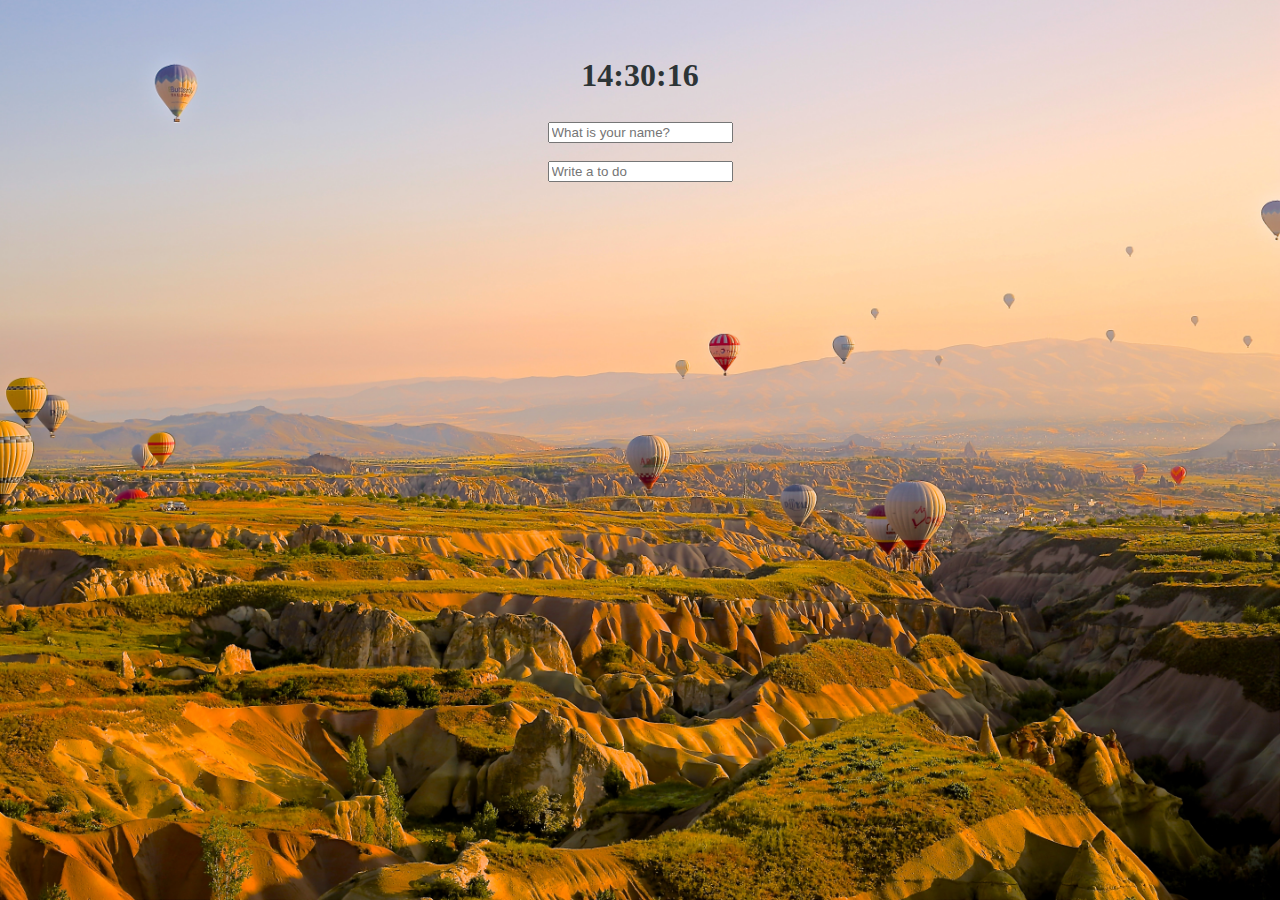
<file: index.html>
<!DOCTYPE html>
<html lang="en">
<head>
    <meta charset="UTF-8">
    <meta name="viewport" content="width=device-width, initial-scale=1.0">
    <title>Document</title>
    <link rel="stylesheet" href="style.css"/>
</head>
<body>
    <div class="container">
        <br>
        <div class="js-clock">
            <h1>00:00</h1>
        </div>
        
        <form class="js-form form">
            <input type="text" placeholder="What is your name?" />
        </form>

        <br>

        <h4 class="js-greetings greetings"></h4>

        <form class="js-toDoForm">
            <input type="text" placeholder="Write a to do" />
        </form>

        <ul class="js-toDoList">
        </ul>
    </div>

    <script src="clock.js"></script>
    <script src="greeting.js"></script>
    <script src="todo.js"></script>
    <script src="bg.js"></script>
</body>
</html>
</file>
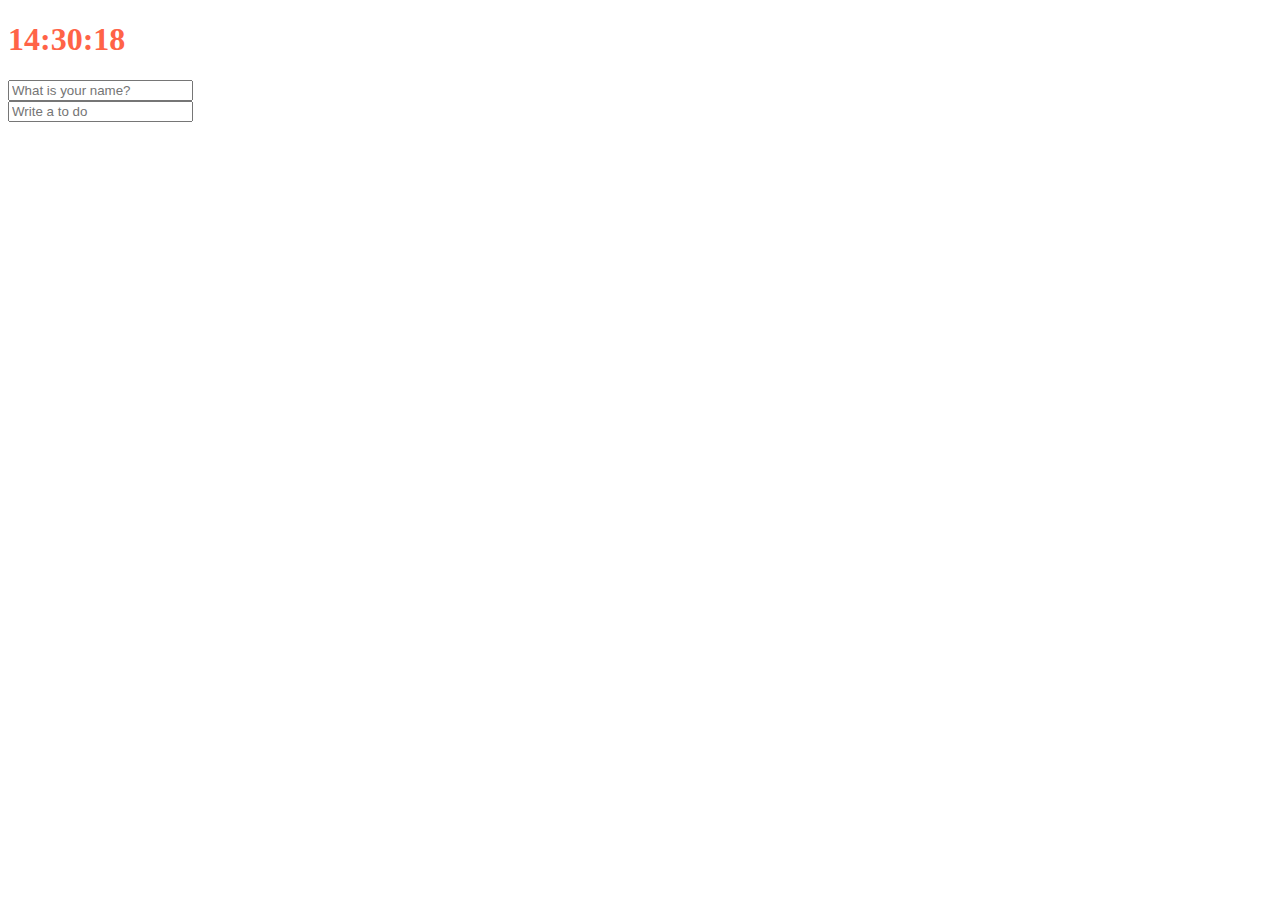
<file: clock/index.html>
<!DOCTYPE html>
<html lang="en">
<head>
    <meta charset="UTF-8">
    <meta name="viewport" content="width=device-width, initial-scale=1.0">
    <title>Document</title>
    <link rel="stylesheet" href="style.css"/>
</head>
<body>
    <div class="js-clock">
        <h1>00:00</h1>
    </div>

    <form class="js-form form">
        <input type="text" placeholder="What is your name?" />
    </form>

    <h4 class="js-greetings greetings"></h4>

    <form class="js-toDoForm">
        <input type="text" placeholder="Write a to do" />
    </form>

    <ul class="js-toDoList">
    </ul>

    <script src="clock.js"></script>
    <script src="greeting.js"></script>
    <script src="todo.js"></script>
</body>
</html>
</file>
<file: style.css>
body {
    background-color: #2c3e50;
}

.container {
    text-align: center;
    margin: auto;
    height: 50%;
    width: 50%;
    padding: 10px;
}

.js-clock {
    color: #2d3436;
}

.form,
.greetings {
    display: none;
    font-size: x-large;
}

.showing {
    display: block;
}

@keyframes fadeIn {
    from {
        opacity: 0;
    }
    to {
        opacity: 1;
    }
}

.bgImage {
    position: absolute;
    top: 0;
    left: 0;
    height: 100%;
    width: 100%;
    z-index: -1;
    animation: fadeIn 0.5s linear;
}
</file>
<file: clock/style.css>
.js-clock {
    color: tomato;
}

.form,
.greetings {
    display: none;
}

.showing {
    display: block;
}
</file>
